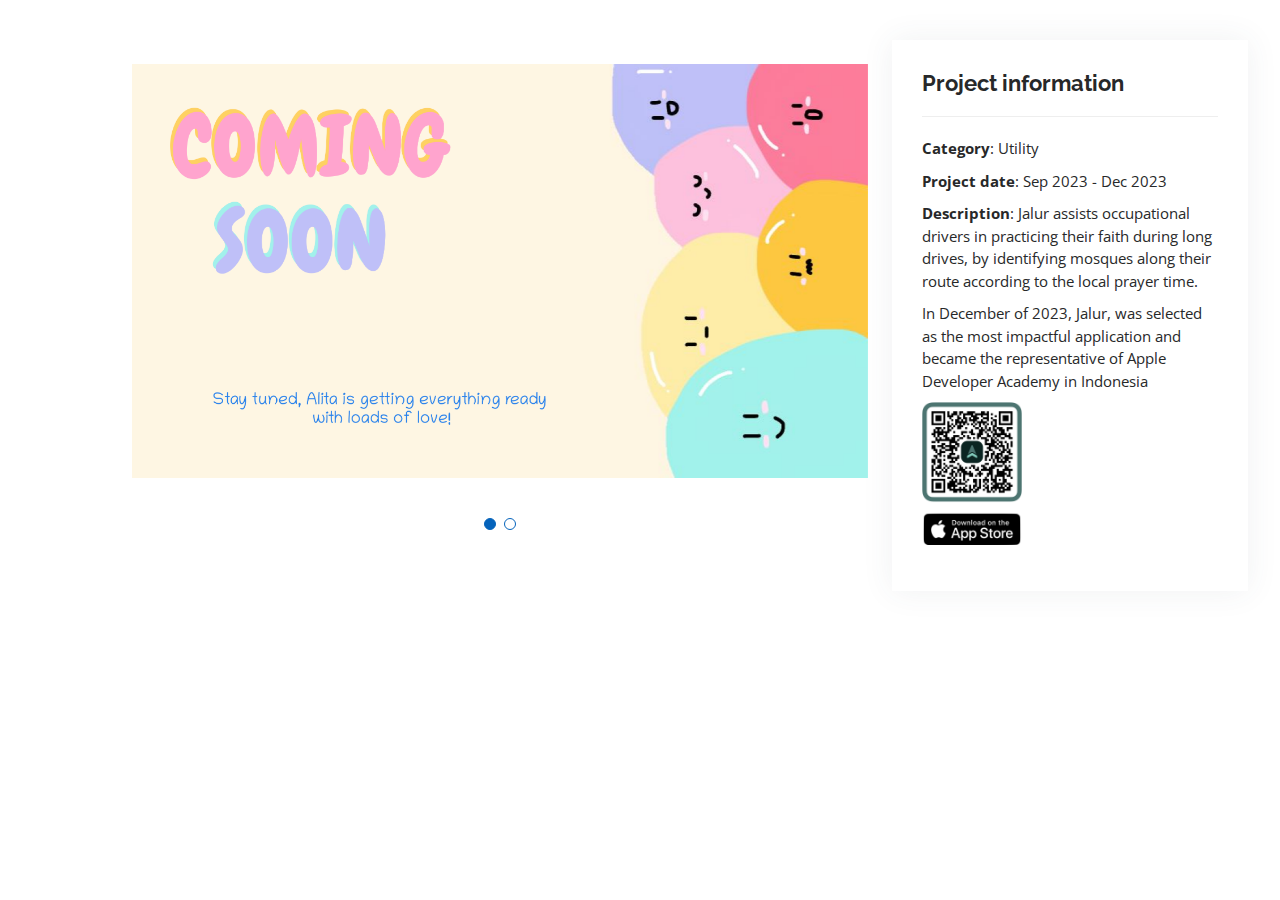
<file: soon portofolio-details.html>
<!DOCTYPE html>
<html lang="en">

<head>
  <meta charset="utf-8">
  <meta content="width=device-width, initial-scale=1.0" name="viewport">

  <title>Portfolio Details - Personal Bootstrap Template</title>
  <meta content="" name="description">
  <meta content="" name="keywords">

  <!-- Favicons -->
  <link href="assets/img/favicon.png" rel="icon">
  <link href="assets/img/apple-touch-icon.png" rel="apple-touch-icon">

  <!-- Google Fonts -->
  <link href="https://fonts.googleapis.com/css?family=Open+Sans:300,300i,400,400i,600,600i,700,700i|Raleway:300,300i,400,400i,500,500i,600,600i,700,700i|Poppins:300,300i,400,400i,500,500i,600,600i,700,700i" rel="stylesheet">

  <!-- Vendor CSS Files -->
  <link href="assets/vendor/aos/aos.css" rel="stylesheet">
  <link href="assets/vendor/bootstrap/css/bootstrap.min.css" rel="stylesheet">
  <link href="assets/vendor/bootstrap-icons/bootstrap-icons.css" rel="stylesheet">
  <link href="assets/vendor/boxicons/css/boxicons.min.css" rel="stylesheet">
  <link href="assets/vendor/glightbox/css/glightbox.min.css" rel="stylesheet">
  <link href="assets/vendor/swiper/swiper-bundle.min.css" rel="stylesheet">

  <!-- Template Main CSS File -->
  <link href="assets/css/style.css" rel="stylesheet">

  <!-- =======================================================
  * Template Name: MyResume
  * Updated: Jan 29 2024 with Bootstrap v5.3.2
  * Template URL: https://bootstrapmade.com/free-html-bootstrap-template-my-resume/
  * Author: BootstrapMade.com
  * License: https://bootstrapmade.com/license/
  ======================================================== -->
</head>

<body>

  <main id="main">

    <!-- ======= Portfolio Details Section ======= -->
    <section id="portfolio-details" class="portfolio-details">
      <div class="container">

        <div class="row gy-4">

          <div class="col-lg-8">
            <div class="portfolio-details-slider swiper">
              <div class="swiper-wrapper align-items-center">

                <div class="swiper-slide">
                  <img src="assets/img/portfolio/soon1.png" alt="">
                </div>

                <div class="swiper-slide">
                  <img src="assets/img/portfolio/Jalur/tech.png" alt="">
                </div>

                <!-- <div class="swiper-slide">
                  <video src=""></video>
                </div> -->

              </div>
              <div class="swiper-pagination"></div>
            </div>
            <div class="portfolio-description">



              

              <!-- <p>
                All the data collected about user habits, challenges, and needs through interviews, library analysis, and observation will be visualized using a UML (Unified Modeling Language) system design. 
              </p> -->
              <!-- <h5>Usecase Diagram</h5>
              <p>
                Use case diagram to illustrate the interaction between actors and the system to determine its functionality. It shows an overview of the application's features. The diagram shows only one actor with four features that can be used: find nearby mosque, plan a trip, your trip, and settings.
              </p>
              <img src="assets/img/portfolio/Jalur/Usecase - Jalur.png" alt="" width="500">
              <h5>Entity Relationship Diagram</h5>
              <p>
                A Entity Relationship Diagram (ERD) is a visual tool used to design the structure of a database. It illustrates how various objects or entities in the database are related to each other, along with the details of their attributes
              </p>
              <img src="assets/img/portfolio/Jalur/ERD.png" alt="" width="500">
              <h5>Class Diagram</h5>
              <p>
                A class diagram depicts the static structure of a system. It shows the classes within the system, along with their attributes and operations. A class diagram does not explain what happens when the classes interact, but rather explains the relationships that exist between them.
              </p>
              <img src="assets/img/portfolio/Jalur/class.jpg" alt="" width="500">
              <h5>Sitemap</h5>
              <p>A sitemap is a visual representation of the structure of a website, showing how the content is organized and how the pages are linked together. Using a sitemap can improve navigation and make it easier for users to find the information they are looking for</p>
              <img src="assets/img/portfolio/Jalur/Sitemap .png" alt="" width="500"> -->
            </div>
          </div>

          <div class="col-lg-4">
            <div class="portfolio-info">
              <h3>Project information</h3>
              <ul>
                <li><strong>Category</strong>: Utility</li>
                <li><strong>Project date</strong>: Sep 2023 - Dec 2023</li>
                <li><strong>Description</strong>: Jalur assists occupational drivers in practicing their faith during long drives, by identifying mosques along their route according to the local prayer time.</li>
                <li>In December of 2023, Jalur, was selected as the most impactful application and became the representative of Apple Developer Academy in Indonesia</li>
                <li><strong><img src="assets/img/portfolio/Jalur/download.png" alt="" width="100"></li>
              </ul>
            </div>
            <!-- <div class="portfolio-description">
              <h2>The process</h2>
              <h4>My role is as an UI/UX Designer and UX Researcher</h4>
              <p>
                Autem ipsum nam porro corporis rerum. Quis eos dolorem eos itaque inventore commodi labore quia quia. Exercitationem repudiandae officiis neque suscipit non officia eaque itaque enim. Voluptatem officia accusantium nesciunt est omnis tempora consectetur dignissimos. Sequi nulla at esse enim cum deserunt eius.
              </p>
            </div> -->
          </div>

        </div>

      </div>
    </section><!-- End Portfolio Details Section -->

  </main><!-- End #main -->

  <div id="preloader"></div>
  <a href="#" class="back-to-top d-flex align-items-center justify-content-center"><i class="bi bi-arrow-up-short"></i></a>

  <!-- Vendor JS Files -->
  <script src="assets/vendor/purecounter/purecounter_vanilla.js"></script>
  <script src="assets/vendor/aos/aos.js"></script>
  <script src="assets/vendor/bootstrap/js/bootstrap.bundle.min.js"></script>
  <script src="assets/vendor/glightbox/js/glightbox.min.js"></script>
  <script src="assets/vendor/isotope-layout/isotope.pkgd.min.js"></script>
  <script src="assets/vendor/swiper/swiper-bundle.min.js"></script>
  <script src="assets/vendor/typed.js/typed.umd.js"></script>
  <script src="assets/vendor/waypoints/noframework.waypoints.js"></script>
  <script src="assets/vendor/php-email-form/validate.js"></script>

  <!-- Template Main JS File -->
  <script src="assets/js/main.js"></script>

</body>

</html>
</file>
<file: assets/css/style.css>
/**
* Template Name: MyResume
* Updated: Jan 29 2024 with Bootstrap v5.3.2
* Template URL: https://bootstrapmade.com/free-html-bootstrap-template-my-resume/
* Author: BootstrapMade.com
* License: https://bootstrapmade.com/license/
*/

/*--------------------------------------------------------------
# General
--------------------------------------------------------------*/
body {
  font-family: "Open Sans", sans-serif;
  color: #272829;
}

a {
  color: #0563bb;
  text-decoration: none;
}

a:hover {
  color: #067ded;
  text-decoration: none;
}

h1,
h2,
h3,
h4,
h5,
h6 {
  font-family: "Raleway", sans-serif;
}

/*--------------------------------------------------------------
# Back to top button
--------------------------------------------------------------*/
.back-to-top {
  position: fixed;
  visibility: hidden;
  opacity: 0;
  right: 15px;
  bottom: 15px;
  z-index: 996;
  background: #0563bb;
  width: 40px;
  height: 40px;
  border-radius: 50px;
  transition: all 0.4s;
}

.back-to-top i {
  font-size: 28px;
  color: #fff;
  line-height: 0;
}

.back-to-top:hover {
  background: #0678e3;
  color: #fff;
}

.back-to-top.active {
  visibility: visible;
  opacity: 1;
}

/*--------------------------------------------------------------
# Preloader
--------------------------------------------------------------*/
#preloader {
  position: fixed;
  top: 0;
  left: 0;
  right: 0;
  bottom: 0;
  z-index: 9999;
  overflow: hidden;
  background: #fff;
}

#preloader:before {
  content: "";
  position: fixed;
  top: calc(50% - 30px);
  left: calc(50% - 30px);
  border: 6px solid #0563bb;
  border-top-color: #fff;
  border-bottom-color: #fff;
  border-radius: 50%;
  width: 60px;
  height: 60px;
  animation: animate-preloader 1s linear infinite;
}

@keyframes animate-preloader {
  0% {
    transform: rotate(0deg);
  }

  100% {
    transform: rotate(360deg);
  }
}

/*--------------------------------------------------------------
# Disable aos animation delay on mobile devices
--------------------------------------------------------------*/
@media screen and (max-width: 768px) {
  [data-aos-delay] {
    transition-delay: 0 !important;
  }
}

/*--------------------------------------------------------------
# Header
--------------------------------------------------------------*/
#header {
  position: fixed;
  top: 0;
  left: 0;
  bottom: 0;
  z-index: 9997;
  transition: all 0.5s;
  padding: 15px;
  overflow-y: auto;
}

@media (max-width: 991px) {
  #header {
    width: 300px;
    background: #fff;
    border-right: 1px solid #e6e9ec;
    left: -300px;
  }
}

@media (min-width: 991px) {
  #main {
    margin-left: 100px;
  }
}

/*--------------------------------------------------------------
# Navigation Menu
--------------------------------------------------------------*/
/**
* Desktop Navigation 
*/
.nav-menu {
  padding: 0;
  display: block;
}

.nav-menu * {
  margin: 0;
  padding: 0;
  list-style: none;
}

.nav-menu>ul>li {
  position: relative;
  white-space: nowrap;
}

.nav-menu a,
.nav-menu a:focus {
  display: flex;
  align-items: center;
  color: #45505b;
  padding: 10px 18px;
  margin-bottom: 8px;
  transition: 0.3s;
  font-size: 15px;
  border-radius: 50px;
  background: #f2f3f5;
  height: 56px;
  width: 100%;
  overflow: hidden;
  transition: 0.3s;
}

.nav-menu a i,
.nav-menu a:focus i {
  font-size: 20px;
}

.nav-menu a span,
.nav-menu a:focus span {
  padding: 0 5px 0 7px;
  color: #45505b;
}

@media (min-width: 992px) {

  .nav-menu a,
  .nav-menu a:focus {
    width: 56px;
  }

  .nav-menu a span,
  .nav-menu a:focus span {
    display: none;
    color: #fff;
  }
}

.nav-menu a:hover,
.nav-menu .active,
.nav-menu .active:focus,
.nav-menu li:hover>a {
  color: #fff;
  background: #0563bb;
}

.nav-menu a:hover span,
.nav-menu .active span,
.nav-menu .active:focus span,
.nav-menu li:hover>a span {
  color: #fff;
}

.nav-menu a:hover,
.nav-menu li:hover>a {
  width: 100%;
  color: #fff;
}

.nav-menu a:hover span,
.nav-menu li:hover>a span {
  display: block;
}

/**
* Mobile Navigation 
*/
.mobile-nav-toggle {
  position: fixed;
  right: 10px;
  top: 10px;
  z-index: 9998;
  border: 0;
  background: none;
  font-size: 28px;
  transition: all 0.4s;
  outline: none !important;
  line-height: 0;
  cursor: pointer;
  border-radius: 50px;
  padding: 5px;
}

.mobile-nav-toggle i {
  color: #45505b;
}

.mobile-nav-active {
  overflow: hidden;
}

.mobile-nav-active #header {
  left: 0;
}

.mobile-nav-active .mobile-nav-toggle {
  color: #fff;
  background-color: #0563bb;
}

/*--------------------------------------------------------------
# Hero Section
--------------------------------------------------------------*/
#hero {
  width: 100%;
  height: 100vh;
  background: url("../img/portfolio/alitabaru.png") top right no-repeat;
  background-size: cover;
  position: relative;
}

@media (min-width: 992px) {
  #hero {
    padding-left: 160px;
  }
}

#hero:before {
  content: "";
  background: rgba(255, 255, 255, 0.4);
  position: absolute;
  bottom: 0;
  top: 0;
  left: 0;
  right: 0;
}

#hero h1 {
  margin: 0;
  font-size: 64px;
  font-weight: 700;
  line-height: 56px;
  color: #45505b;
}

#hero p {
  color: #45505b;
  margin: 15px 0 0 0;
  font-size: 26px;
  font-family: "Poppins", sans-serif;
}

#hero p span {
  color: #0563bb;
  letter-spacing: 1px;
}

#hero .social-links {
  margin-top: 30px;
}

#hero .social-links a {
  font-size: 24px;
  display: inline-block;
  color: #45505b;
  line-height: 1;
  margin-right: 20px;
  transition: 0.3s;
}

#hero .social-links a:hover {
  color: #0563bb;
}

@media (max-width: 992px) {
  #hero {
    text-align: center;
  }

  #hero h1 {
    font-size: 32px;
    line-height: 36px;
  }

  #hero p {
    margin-top: 10px;
    font-size: 20px;
    line-height: 24px;
  }
}

/*--------------------------------------------------------------
# Sections General
--------------------------------------------------------------*/
section {
  padding: 60px 0;
  overflow: hidden;
}

.section-title {
  text-align: center;
  padding-bottom: 30px;
}

.section-title h2 {
  font-size: 32px;
  font-weight: bold;
  text-transform: uppercase;
  margin-bottom: 20px;
  padding-bottom: 20px;
  position: relative;
  color: #45505b;
}

.section-title h2::before {
  content: "";
  position: absolute;
  display: block;
  width: 120px;
  height: 1px;
  background: #ddd;
  bottom: 1px;
  left: calc(50% - 60px);
}

.section-title h2::after {
  content: "";
  position: absolute;
  display: block;
  width: 40px;
  height: 3px;
  background: #0563bb;
  bottom: 0;
  left: calc(50% - 20px);
}

.section-title p {
  margin-bottom: 0;
}

/*--------------------------------------------------------------
# About
--------------------------------------------------------------*/
.about .content h3 {
  font-weight: 700;
  font-size: 26px;
  color: #728394;
}

.about .content ul {
  list-style: none;
  padding: 0;
}

.about .content ul li {
  margin-bottom: 20px;
  display: flex;
  align-items: center;
}

.about .content ul strong {
  margin-right: 10px;
}

.about .content ul i {
  font-size: 16px;
  margin-right: 5px;
  color: #0563bb;
  line-height: 0;
}

.about .content p:last-child {
  margin-bottom: 0;
}

/*--------------------------------------------------------------
# Facts
--------------------------------------------------------------*/
.facts .count-box {
  padding: 30px 30px 25px 30px;
  margin-top: 30px;
  width: 100%;
  position: relative;
  text-align: center;
  background: #fff;
}

.facts .count-box i {
  position: absolute;
  top: -25px;
  left: 50%;
  transform: translateX(-50%);
  font-size: 24px;
  background: #0563bb;
  color: #fff;
  border-radius: 50px;
  display: inline-flex;
  align-items: center;
  justify-content: center;
  width: 48px;
  height: 48px;
}

.facts .count-box span {
  font-size: 36px;
  display: block;
  font-weight: 600;
  color: #011426;
}

.facts .count-box p {
  padding: 0;
  margin: 0;
  font-family: "Raleway", sans-serif;
  font-size: 14px;
}

/*--------------------------------------------------------------
# Akills
--------------------------------------------------------------*/
.skills .progress {
  height: 60px;
  display: block;
  background: none;
  border-radius: 0;
}

.skills .progress .skill {
  padding: 10px 0;
  margin: 0;
  text-transform: uppercase;
  display: block;
  font-weight: 600;
  font-family: "Poppins", sans-serif;
  color: #45505b;
}

.skills .progress .skill .val {
  float: right;
  font-style: normal;
}

.skills .progress-bar-wrap {
  background: #f2f3f5;
}

.skills .progress-bar {
  width: 1px;
  height: 10px;
  transition: 0.9s;
  background-color: #0563bb;
}

/*--------------------------------------------------------------
# Resume
--------------------------------------------------------------*/
.resume .resume-title {
  font-size: 26px;
  font-weight: 700;
  margin-top: 20px;
  margin-bottom: 20px;
  color: #45505b;
}

.resume .resume-item {
  padding: 0 0 20px 20px;
  margin-top: -2px;
  border-left: 2px solid #0563bb;
  position: relative;
}

.resume .resume-item h4 {
  line-height: 18px;
  font-size: 18px;
  font-weight: 600;
  text-transform: uppercase;
  font-family: "Poppins", sans-serif;
  color: #0563bb;
  margin-bottom: 10px;
}

.resume .resume-item h5 {
  font-size: 16px;
  background: #f7f8f9;
  padding: 5px 15px;
  display: inline-block;
  font-weight: 600;
  margin-bottom: 10px;
}

.resume .resume-item ul {
  padding-left: 20px;
}

.resume .resume-item ul li {
  padding-bottom: 10px;
}

.resume .resume-item:last-child {
  padding-bottom: 0;
}

.resume .resume-item::before {
  content: "";
  position: absolute;
  width: 16px;
  height: 16px;
  border-radius: 50px;
  left: -9px;
  top: 0;
  background: #fff;
  border: 2px solid #0563bb;
}

/*--------------------------------------------------------------
# Portfolio
--------------------------------------------------------------*/
.portfolio .portfolio-item {
  margin-bottom: 30px;
}

.portfolio #portfolio-flters {
  padding: 0;
  margin: 0 auto 25px auto;
  list-style: none;
  text-align: center;
  background: #fff;
  border-radius: 50px;
  padding: 2px 15px;
}

.portfolio #portfolio-flters li {
  cursor: pointer;
  display: inline-block;
  padding: 10px 15px;
  font-size: 14px;
  font-weight: 600;
  line-height: 1;
  text-transform: uppercase;
  color: #272829;
  margin-bottom: 5px;
  transition: all 0.3s ease-in-out;
}

.portfolio #portfolio-flters li:hover,
.portfolio #portfolio-flters li.filter-active {
  color: #0563bb;
}

.portfolio #portfolio-flters li:last-child {
  margin-right: 0;
}

.portfolio .portfolio-wrap {
  transition: 0.3s;
  position: relative;
  overflow: hidden;
  z-index: 1;
  background: rgba(69, 80, 91, 0.8);
}

.portfolio .portfolio-wrap::before {
  content: "";
  background: rgba(255, 255, 255, 0.7);
  position: absolute;
  left: 30px;
  right: 30px;
  top: 30px;
  bottom: 30px;
  transition: all ease-in-out 0.3s;
  z-index: 2;
  opacity: 0;
}

.portfolio .portfolio-wrap .portfolio-info {
  opacity: 0;
  position: absolute;
  top: 0;
  left: 0;
  right: 0;
  bottom: 0;
  text-align: center;
  z-index: 3;
  transition: all ease-in-out 0.3s;
  display: flex;
  flex-direction: column;
  justify-content: center;
  align-items: center;
}

.portfolio .portfolio-wrap .portfolio-info::before {
  display: block;
  content: "";
  width: 48px;
  height: 48px;
  position: absolute;
  top: 35px;
  left: 35px;
  border-top: 3px solid #d7dce1;
  border-left: 3px solid #d7dce1;
  transition: all 0.5s ease 0s;
  z-index: 9994;
}

.portfolio .portfolio-wrap .portfolio-info::after {
  display: block;
  content: "";
  width: 48px;
  height: 48px;
  position: absolute;
  bottom: 35px;
  right: 35px;
  border-bottom: 3px solid #d7dce1;
  border-right: 3px solid #d7dce1;
  transition: all 0.5s ease 0s;
  z-index: 9994;
}

.portfolio .portfolio-wrap .portfolio-info h4 {
  font-size: 20px;
  color: #45505b;
  font-weight: 600;
}

.portfolio .portfolio-wrap .portfolio-info p {
  color: #45505b;
  font-size: 14px;
  text-transform: uppercase;
  padding: 0;
  margin: 0;
}

.portfolio .portfolio-wrap .portfolio-links {
  text-align: center;
  z-index: 4;
}

.portfolio .portfolio-wrap .portfolio-links a {
  color: #45505b;
  margin: 0 2px;
  font-size: 28px;
  display: inline-block;
  transition: 0.3s;
}

.portfolio .portfolio-wrap .portfolio-links a:hover {
  color: #148af9;
}

.portfolio .portfolio-wrap:hover::before {
  top: 0;
  left: 0;
  right: 0;
  bottom: 0;
  opacity: 1;
}

.portfolio .portfolio-wrap:hover .portfolio-info {
  opacity: 1;
}

.portfolio .portfolio-wrap:hover .portfolio-info::before {
  top: 15px;
  left: 15px;
}

.portfolio .portfolio-wrap:hover .portfolio-info::after {
  bottom: 15px;
  right: 15px;
}

/*--------------------------------------------------------------
# Portfolio Details
--------------------------------------------------------------*/
.portfolio-details {
  padding-top: 40px;
}

.portfolio-details .portfolio-details-slider img {
  width: 100%;
}

.portfolio-details .portfolio-details-slider .swiper-pagination {
  margin-top: 20px;
  position: relative;
}

.portfolio-details .portfolio-details-slider .swiper-pagination .swiper-pagination-bullet {
  width: 12px;
  height: 12px;
  background-color: #fff;
  opacity: 1;
  border: 1px solid #0563bb;
}

.portfolio-details .portfolio-details-slider .swiper-pagination .swiper-pagination-bullet-active {
  background-color: #0563bb;
}

.portfolio-details .portfolio-info {
  padding: 30px;
  box-shadow: 0px 0 30px rgba(69, 80, 91, 0.08);
}

.portfolio-details .portfolio-info h3 {
  font-size: 22px;
  font-weight: 700;
  margin-bottom: 20px;
  padding-bottom: 20px;
  border-bottom: 1px solid #eee;
}

.portfolio-details .portfolio-info ul {
  list-style: none;
  padding: 0;
  font-size: 15px;
}

.portfolio-details .portfolio-info ul li+li {
  margin-top: 10px;
}

.portfolio-details .portfolio-description {
  padding-top: 30px;
}

.portfolio-details .portfolio-description h2 {
  font-size: 26px;
  font-weight: 700;
  margin-bottom: 20px;
}

.portfolio-details .portfolio-description p {
  padding: 0;
}

/*--------------------------------------------------------------
# Services
--------------------------------------------------------------*/
.services .icon-box {
  text-align: center;
  padding: 70px 20px 80px 20px;
  transition: all ease-in-out 0.3s;
  background: #fff;
  box-shadow: 0px 5px 90px 0px rgba(110, 123, 131, 0.05);
}

.services .icon-box .icon {
  margin: 0 auto;
  width: 100px;
  height: 100px;
  display: flex;
  align-items: center;
  justify-content: center;
  transition: ease-in-out 0.3s;
  position: relative;
}

.services .icon-box .icon i {
  font-size: 36px;
  transition: 0.5s;
  position: relative;
}

.services .icon-box .icon svg {
  position: absolute;
  top: 0;
  left: 0;
}

.services .icon-box .icon svg path {
  transition: 0.5s;
  fill: #f5f5f5;
}

.services .icon-box h4 {
  font-weight: 600;
  margin: 10px 0 15px 0;
  font-size: 22px;
}

.services .icon-box h4 a {
  color: #45505b;
  transition: ease-in-out 0.3s;
}

.services .icon-box p {
  line-height: 24px;
  font-size: 14px;
  margin-bottom: 0;
}

.services .icon-box:hover {
  border-color: #fff;
  box-shadow: 0px 0 35px 0 rgba(0, 0, 0, 0.08);
}

.services .iconbox-blue i {
  color: #47aeff;
}

.services .iconbox-blue:hover .icon i {
  color: #fff;
}

.services .iconbox-blue:hover .icon path {
  fill: #47aeff;
}

.services .iconbox-orange i {
  color: #ffa76e;
}

.services .iconbox-orange:hover .icon i {
  color: #fff;
}

.services .iconbox-orange:hover .icon path {
  fill: #ffa76e;
}

.services .iconbox-pink i {
  color: #e80368;
}

.services .iconbox-pink:hover .icon i {
  color: #fff;
}

.services .iconbox-pink:hover .icon path {
  fill: #e80368;
}

.services .iconbox-yellow i {
  color: #ffbb2c;
}

.services .iconbox-yellow:hover .icon i {
  color: #fff;
}

.services .iconbox-yellow:hover .icon path {
  fill: #ffbb2c;
}

.services .iconbox-red i {
  color: #ff5828;
}

.services .iconbox-red:hover .icon i {
  color: #fff;
}

.services .iconbox-red:hover .icon path {
  fill: #ff5828;
}

.services .iconbox-teal i {
  color: #11dbcf;
}

.services .iconbox-teal:hover .icon i {
  color: #fff;
}

.services .iconbox-teal:hover .icon path {
  fill: #11dbcf;
}

/*--------------------------------------------------------------
# Testimonials
--------------------------------------------------------------*/
.testimonials .section-header {
  margin-bottom: 40px;
}

.testimonials .testimonials-carousel,
.testimonials .testimonials-slider {
  overflow: hidden;
}

.testimonials .testimonial-item {
  text-align: center;
}

.testimonials .testimonial-item .testimonial-img {
  width: 120px;
  border-radius: 50%;
  border: 4px solid #fff;
  margin: 0 auto;
}

.testimonials .testimonial-item h3 {
  font-size: 20px;
  font-weight: bold;
  margin: 10px 0 5px 0;
  color: #111;
}

.testimonials .testimonial-item h4 {
  font-size: 14px;
  color: #999;
  margin: 0 0 15px 0;
}

.testimonials .testimonial-item .quote-icon-left,
.testimonials .testimonial-item .quote-icon-right {
  color: #90c8fc;
  font-size: 26px;
}

.testimonials .testimonial-item .quote-icon-left {
  display: inline-block;
  left: -5px;
  position: relative;
}

.testimonials .testimonial-item .quote-icon-right {
  display: inline-block;
  right: -5px;
  position: relative;
  top: 10px;
}

.testimonials .testimonial-item p {
  font-style: italic;
  margin: 0 auto 15px auto;
}

.testimonials .swiper-pagination {
  margin-top: 20px;
  position: relative;
}

.testimonials .swiper-pagination .swiper-pagination-bullet {
  width: 12px;
  height: 12px;
  background-color: #fff;
  opacity: 1;
  border: 1px solid #0563bb;
}

.testimonials .swiper-pagination .swiper-pagination-bullet-active {
  background-color: #0563bb;
}

@media (min-width: 992px) {
  .testimonials .testimonial-item p {
    width: 80%;
  }
}

/*--------------------------------------------------------------
# Contact
--------------------------------------------------------------*/
.contact .info {
  width: 100%;
  background: #fff;
}

.contact .info i {
  font-size: 20px;
  color: #0563bb;
  float: left;
  width: 44px;
  height: 44px;
  background: #eef7ff;
  display: flex;
  justify-content: center;
  align-items: center;
  border-radius: 50px;
  transition: all 0.3s ease-in-out;
}

.contact .info h4 {
  padding: 0 0 0 60px;
  font-size: 22px;
  font-weight: 600;
  margin-bottom: 5px;
  color: #45505b;
}

.contact .info p {
  padding: 0 0 0 60px;
  margin-bottom: 0;
  font-size: 14px;
  color: #728394;
}

.contact .info .email,
.contact .info .phone {
  margin-top: 40px;
}

.contact .info .email:hover i,
.contact .info .address:hover i,
.contact .info .phone:hover i {
  background: #0563bb;
  color: #fff;
}

.contact .php-email-form {
  width: 100%;
  background: #fff;
}

.contact .php-email-form .form-group {
  padding-bottom: 8px;
}

.contact .php-email-form .error-message {
  display: none;
  color: #fff;
  background: #ed3c0d;
  text-align: left;
  padding: 15px;
  font-weight: 600;
}

.contact .php-email-form .error-message br+br {
  margin-top: 25px;
}

.contact .php-email-form .sent-message {
  display: none;
  color: #fff;
  background: #18d26e;
  text-align: center;
  padding: 15px;
  font-weight: 600;
}

.contact .php-email-form .loading {
  display: none;
  background: #fff;
  text-align: center;
  padding: 15px;
}

.contact .php-email-form .loading:before {
  content: "";
  display: inline-block;
  border-radius: 50%;
  width: 24px;
  height: 24px;
  margin: 0 10px -6px 0;
  border: 3px solid #18d26e;
  border-top-color: #eee;
  animation: animate-loading 1s linear infinite;
}

.contact .php-email-form input,
.contact .php-email-form textarea {
  border-radius: 4px;
  box-shadow: none;
  font-size: 14px;
}

.contact .php-email-form input[type=text],
.contact .php-email-form input[type=email] {
  height: 44px;
}

.contact .php-email-form textarea {
  padding: 10px 12px;
}

.contact .php-email-form button[type=submit] {
  background: #0563bb;
  border: 0;
  padding: 10px 35px;
  color: #fff;
  transition: 0.4s;
  border-radius: 50px;
}

.contact .php-email-form button[type=submit]:hover {
  background: #0678e3;
}

@keyframes animate-loading {
  0% {
    transform: rotate(0deg);
  }

  100% {
    transform: rotate(360deg);
  }
}

/*--------------------------------------------------------------
# Footer
--------------------------------------------------------------*/
#footer {
  background: #f7f8f9;
  color: #45505b;
  font-size: 14px;
  text-align: center;
  padding: 30px 0;
}

#footer h3 {
  font-size: 36px;
  font-weight: 700;
  position: relative;
  font-family: "Poppins", sans-serif;
  padding: 0;
  margin: 0 0 15px 0;
}

#footer p {
  font-size: 15;
  font-style: italic;
  padding: 0;
  margin: 0 0 40px 0;
}

#footer .social-links {
  margin: 0 0 40px 0;
}

#footer .social-links a {
  font-size: 18px;
  display: inline-block;
  background: #0563bb;
  color: #fff;
  line-height: 1;
  padding: 8px 0;
  margin-right: 4px;
  border-radius: 50%;
  text-align: center;
  width: 36px;
  height: 36px;
  transition: 0.3s;
}

#footer .social-links a:hover {
  background: #0678e3;
  color: #fff;
  text-decoration: none;
}

#footer .copyright {
  margin: 0 0 5px 0;
}

#footer .credits {
  font-size: 13px;
}
</file>
